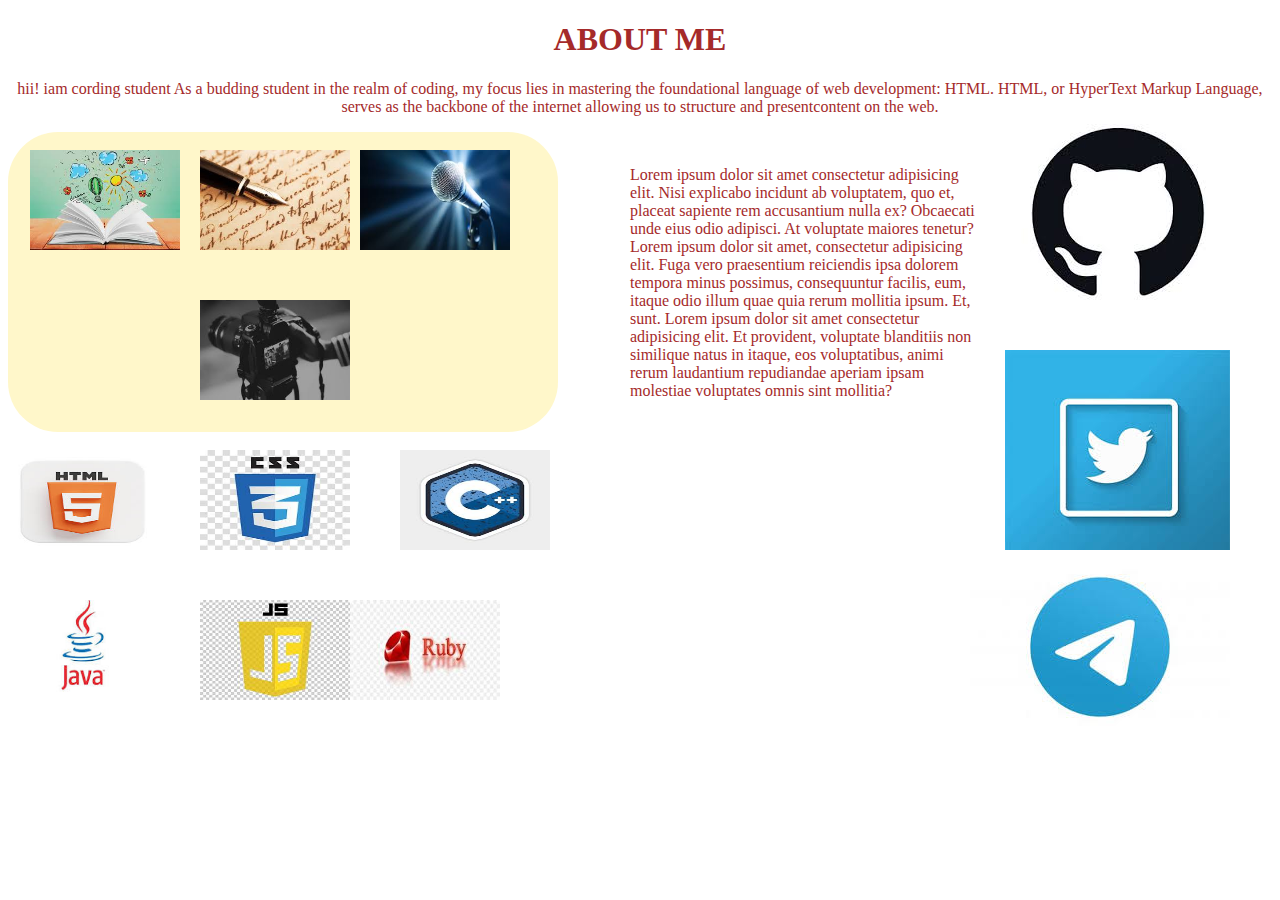
<file: index.html>
<!DOCTYPE html>
<html lang="en">
<head>
    <link rel="stylesheet" href="style.css">
    <meta charset="UTF-8">
    <meta name="viewport" content="width=device-width, initial-scale=1.0">
    <title>Document</title>
</head>
<body>
    
    <div class="t13">
    <h1>ABOUT ME</h1>
    <P>
        hii! iam cording student As a budding student
         in the realm of  coding, my focus lies 
        in mastering the foundational language of
        web development: HTML. HTML,
         or HyperText Markup Language,
        serves as the backbone of the internet
         allowing us to structure and presentcontent on the web.
    

    </P> </div>
    <section class="title"></section>
        <div class="t1"><img src="file/img 1.jpg" width="150" height="100"></div>
        <div class="t2"><img src="file/imag2.jpg"width="150" height="100"></div>
        <div class="t3"><img src="file/imag3.jpg"width="150" height="100"></div>
        <div class="t4"><img src="file/imag4.jpg"width="150" height="100"></div>
        <div class="t5">
            <p>
                Lorem ipsum dolor sit amet consectetur adipisicing elit. Nisi explicabo incidunt ab voluptatem, quo et, placeat sapiente rem 
                accusantium nulla ex? Obcaecati unde eius odio adipisci. At voluptate maiores tenetur?
                Lorem ipsum dolor sit amet, consectetur adipisicing elit. Fuga vero praesentium reiciendis ipsa dolorem tempora minus possimus, consequuntur facilis, eum, itaque odio
                 illum quae quia rerum mollitia ipsum. Et, sunt.
                 Lorem ipsum dolor sit amet consectetur adipisicing elit.
                   Et provident, voluptate blanditiis non similique natus
                    in itaque, eos voluptatibus, animi 
                    rerum laudantium repudiandae aperiam ipsam
                     molestiae voluptates omnis sint mollitia?
            </p>

        </div>
        <div class="t6">
        <a href="https://github.com/Tubanoor2007/about-me"><img src="file/img.jpg"></a></div>
        <div class="t14">
        <a href="https://en.wikipedia.org/wiki/Twitter"><img src="file/text.jpg"></a></div>
        <div class="t15">
            <a href="https://telegram.org/"><img src="file/text 2.jpg"></a></div>
        <div class="t7"><img src="file/file 1.jpg" width="150" height="100"></div>
        <div class="t8"><img src="file/file2.jpg"width="150" height="100"></div>
        <div class="t9"><img src="file/file3.jpg"width="150" height="100"></div> 
        <div class="t10"><img src="file/file.6.jpg"width="150" height="100"></div>
        <div class="t11"><img src="file/file5.jpg"width="150" height="100"></div>
        <div class="t12"><img  src="file/fil.4.jpg"width="150" height="100"></div>

    



  
</body>
</html>
</file>
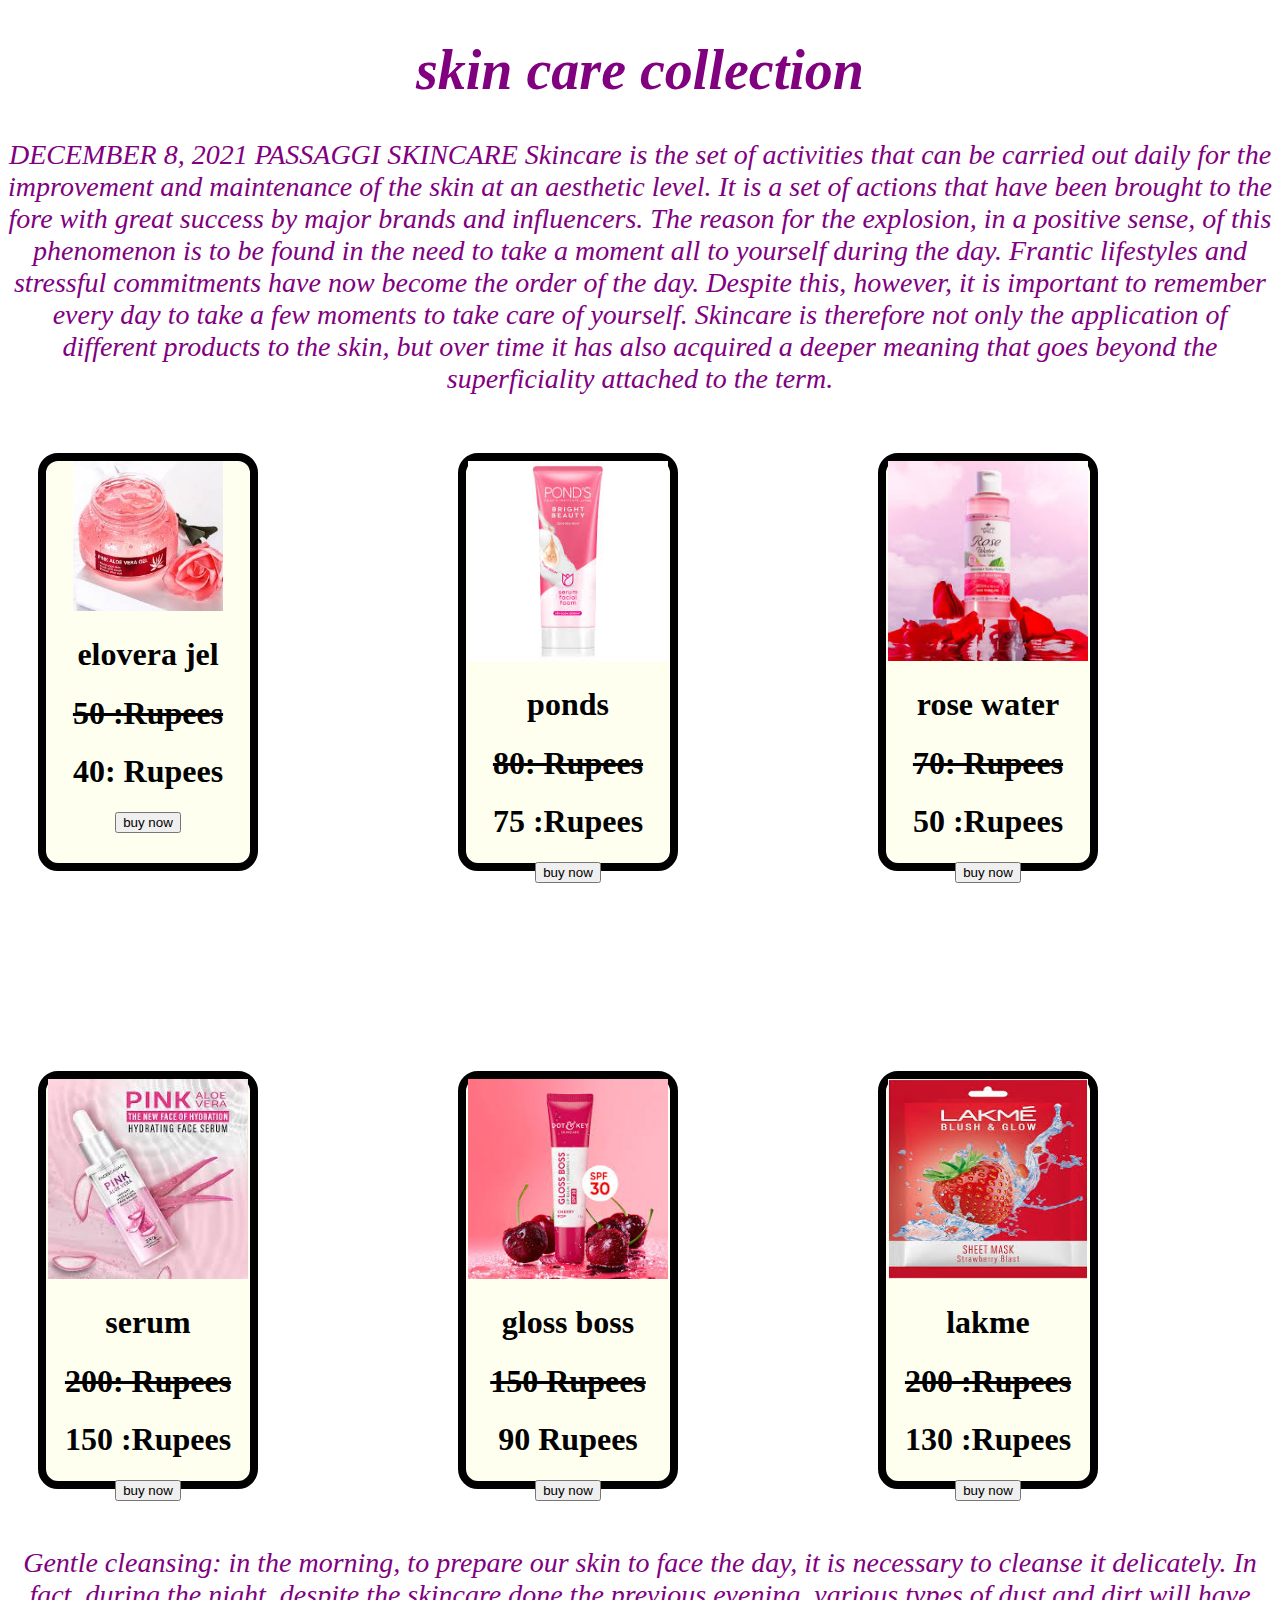
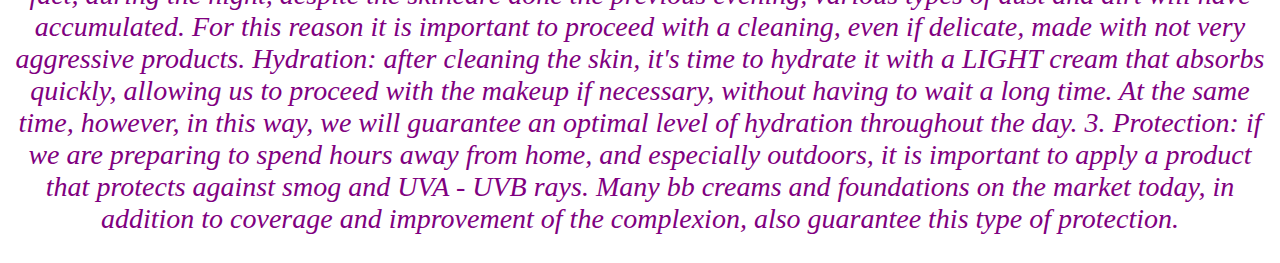
<file: list.html>
<!DOCTYPE html>
<html lang="en">

<head>
    <meta charset="UTF-8">
    <meta name="viewport" content="width=device-width, initial-scale=1.0">
    <title>Document</title>
</head>
<link rel="stylesheet" href="list.css">

<body>
    
        
    
    <section class="text">
        <div class="title"> <h1>skin care collection</h1>
            <p>
                DECEMBER 8, 2021
                PASSAGGI SKINCARE
                Skincare is the set of activities that can be carried out daily for
                the improvement and maintenance of the skin at an aesthetic level. It is a set of
                actions that have been brought to the fore with great success by major brands and
                influencers. The reason for the explosion, in a positive sense, of this phenomenon
                is to be found in the need to take a moment all to yourself during the day. Frantic
                lifestyles and stressful commitments have now become the order of the day. Despite
                this, however, it is important to remember every day to take a few moments to take care of yourself.
                Skincare is therefore not only the application of different products to the skin, but over time it has
                also acquired a deeper meaning that goes beyond the superficiality attached to the term.
        </div>
        </p>
        <div class="container">
        <div class="play">
            <div class="list"><img src="file/list 2.jpg" width="150" height="150">
            <p>
            <h1>elovera jel</h1> <H1 CLASS="R">50 :Rupees</H1><H1>40: Rupees</H1>
            <button>buy now</button>
            </p></div>
            <div class="list"><img src="file/list2.jpg" width="200" height="200">
            <p>
            <h1>ponds</h1><H1 CLASS="R">80: Rupees</H1><H1>75 :Rupees</H1>
            <button>buy now</button>
            </p></div>
            <div class="list"><img src="file/list4.jpg" width="200" height="200">
            <p>
            <h1>rose water</h1><H1 CLASS="R">70: Rupees</H1><H1>50 :Rupees</H1>
            <button>buy now</button>
            </p></div>
            <div class="list"><img src="file/list5.jpg" width="200" height="200">
            <p>
            <h1>vasline</h1><H1 CLASS="R">90: Rupees</H1><H1>85: Rupees</H1>
            <button>buy now</button>
            </p></div>
            <div class="list"><img src="file/list6.jpg" width="200" height="200"> 
            <p>
            <h1>serum</h1><H1 CLASS="R">200: Rupees</H1><H1>150  :Rupees</H1>
            <button>buy now</button>
            </p></div>
            <div class="list"><img src="file/list7.jpg" width="200" height="200"> 
                <h1>gloss boss</h1><H1 CLASS="R">150 Rupees</H1><H1>90 Rupees</H1>
                <button>buy now</button>
            </p></div>
            <div class="list"><img src="file/list8.jpg" width="200"height="200">
                <p>
                    <h1>lakme </h1><H1 CLASS="R">200 :Rupees</H1><H1>130 :Rupees</H1>
                    <button>buy now</button>
                
                </p></div>
                <div class="list"><img src="file/list9.jpg"width="200" height="200">
                <p>
                    <h1>mositurizer nivea </h1><H1 CLASS="R">70: Rupees</H1><H1>65  :Rupees</H1>
                    <button>buy now</button>
                </p></div>
                </div></section>
           <div class="r">
            <p>
                Gentle cleansing: in the morning, to prepare our skin to face the day, it is necessary 
                to cleanse it delicately. In fact, during the night, despite the skincare done the previous evening, various types of dust and dirt will have accumulated. For this reason it is important to proceed with a cleaning, even if delicate, made with not very aggressive products.
Hydration: after cleaning the skin, it's time to hydrate it with a LIGHT cream that absorbs quickly,
 allowing us to proceed with the makeup if necessary, without having to wait a long time. At the same time, however, in this way, we will guarantee an optimal level of hydration throughout the day.
      3. Protection: if we are preparing to spend hours away from home, and especially outdoors,
       it is important to apply a product that protects against smog and UVA - UVB rays. Many bb creams and foundations on the market today, in addition to coverage and improvement of the complexion, also guarantee this type of protection.

            </p>
           </div>        
        
        
            </body> 
</html>
</file>
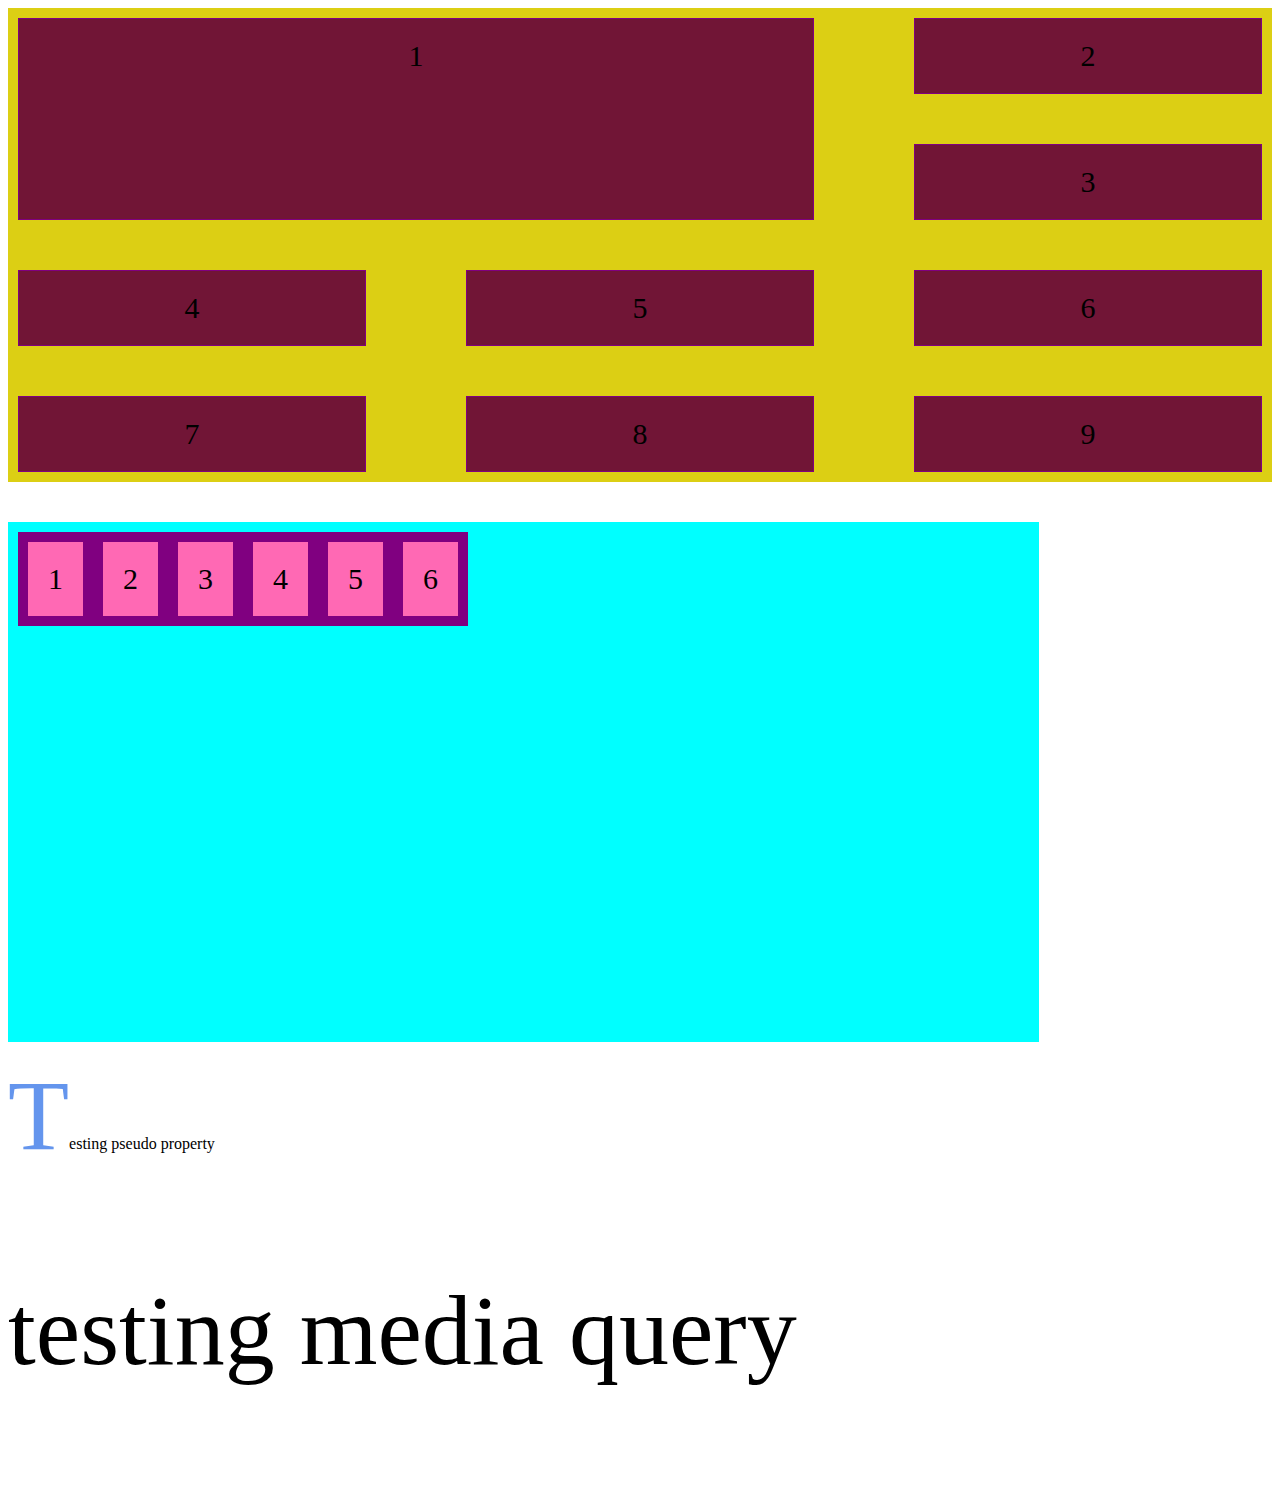
<file: text.html>
<!DOCTYPE html>
<html lang="en">
<head>
    <link rel="stylesheet" href="text.css">
    <meta charset="UTF-8">
    <meta name="viewport" content="width=device-width, initial-scale=1.0">
    <title>Document</title>
</head>
<body>
     <div class="grid-container">
        <div class="grid-item item1">1</div>
        <div class="grid-item">2</div>
        <div class="grid-item">3</div>
        <div class="grid-item">4</div>
        <div class="grid-item">5</div>
        <div class="grid-item">6</div>
        <div class="grid-item">7</div>
        <div class="grid-item">8</div>
        <div class="grid-item">9</div>
        </div>
        <div class="flex-container">
            <div class="flex-item">1</div>
            <div class="flex-item">2</div>
            <div class="flex-item">3</div>
            <div class="flex-item">4</div>
            <div class="flex-item">5</div>
            <div class="flex-item">6</div>
        </div>
         <p class="psu-test">testing pseudo property</p>
         <p class="test-media">testing media query</p>
        

            
            
            
     
</body>
</html>
</file>
<file: style.css>
.body{

      
}


.title{
    position: relative; 
    background-color: rgba(255, 246, 192, 0.836); 
    border-radius: 50px;
    width: 550px;
    height: 300px;
}
.t1{
    position:absolute ;
    width:20%;
    height:20%;
    top: 150px;
    left: 30px;
}
.t2{
    position: absolute;
    width: 20%;
    height: 20%;
    top: 150px;
    left: 200px;
}
.t3{
    position: absolute;
    width: 20%;
    height: 20%;
    top: 300px;
    left:200px;
}


.t4{

    position: absolute;
    width: 30%;
    height: 20%;
    top: 150px;
    left:360px;
}
.t5{
    position: absolute;
    color: brown;
    right: 300px;
    width: 350px;
    top:150px;
}
.t6{
    position: fixed;
    right: 50px;
    top: 100px;
    
}
.t7{
    position: absolute;
    top: 450px;
}
.t8{
    position: absolute;
    top: 450px;
    left:200px;
}
.t9{
    position: absolute;
    top: 450px;
    left: 400px;
}
.t10{
    position: absolute;
    top: 600px;
}
.t11{
    position: absolute;
    top: 600px;
    left: 200px;

}
.t12{
    position: absolute;
    top: 600px;
    left: 350px;

}
.t13{
    text-align: center;
    color: brown;
}
.t14{
    position: fixed;
    right: 50px;
    top: 350px;
    
}
.t15{
    position: fixed;
    right: 50px;
    top: 550px;
}
</file>
<file: list.css>
.body{
    
}
   

.title{
    color:purple;
    text-align: center;
    font-size: 28px;
    font-style: italic;
}


.play{
    max-width: 1200px;
    grid-gap:200px 200px;
    grid-template-columns: auto auto auto auto;
    padding: 30px;
    display:grid;  
}
.list{
    background-color: rgb(255, 255, 240);
    border-radius: 20px;
    text-align: center;
    border: 8px solid black;
    width: 204px;
    height: 402px;
}
.T{
    color:purple;
    text-align: center;
    font-size: 22px;
}
.R{
    text-decoration: line-through;
    
}
@media only screen and(max-width:600px){
    .play{
        max-width: 500px;
        grid-gap:200px 200px;
        grid-template-columns: auto auto ;
        padding: 30px;
        display:grid;  
    
}
}
@media only screen and(min-width:600px){
    .play{
        min-width: 1200px;
        grid-gap:200px 200px;
        grid-template-columns: auto auto  ;
        padding: 30px;
        display:grid;  
    
        
}
}
.r{
    color:purple;
    text-align: center;
    font-size: 28px;
    font-style:italic;
}
</file>
<file: text.css>
.body {}

.grid-container {
    display: grid;
    grid-gap: 50px 100px;
    grid-template-columns: auto auto auto;
    background-color: rgb(220, 207, 20);
    padding: 10px;
    margin-bottom: 40px;
}

.grid-item {
    background-color: rgba(100, 0, 58, 0.897);
    border: 1px solid purple;
    padding: 20px;
    font-size: 30px;
    text-align: center;
}

.item1 {
    grid-column-start: 1;
    grid-column-end: 3;
    grid-row-start: 1;
    grid-row-end: 3;
}

.flex-container {
    display: flex;
    align-items: baseline;
    background-color: aqua;
    padding: 10px;
    width: 80%;
    height: 500px;
}

.flex-item {
    background-color: hotpink;
    border: 10px solid purple;
    padding: 20px;
    font-size: 30px;
    text-transform: capitalize;
}

.psu-test::first-letter {
    color: cornflowerblue;
    font-size: 100px;
    text-transform: capitalize;

}

.test-media {
    font-size: 100px;
}

@media only screen and(max-width:600px) {
    .test-media {
        font-size: 50px;
    }
    


.psu-test::first-letter {
    color: rgb(255, 0, 0);
    font-size: 100px;
    text-transform: capitalize;
}
}


@media only screen and(min-width:600px) {
    .psu-test::first-letter {
        color: green;
        text-transform: capitalize;
    }
}
</file>
